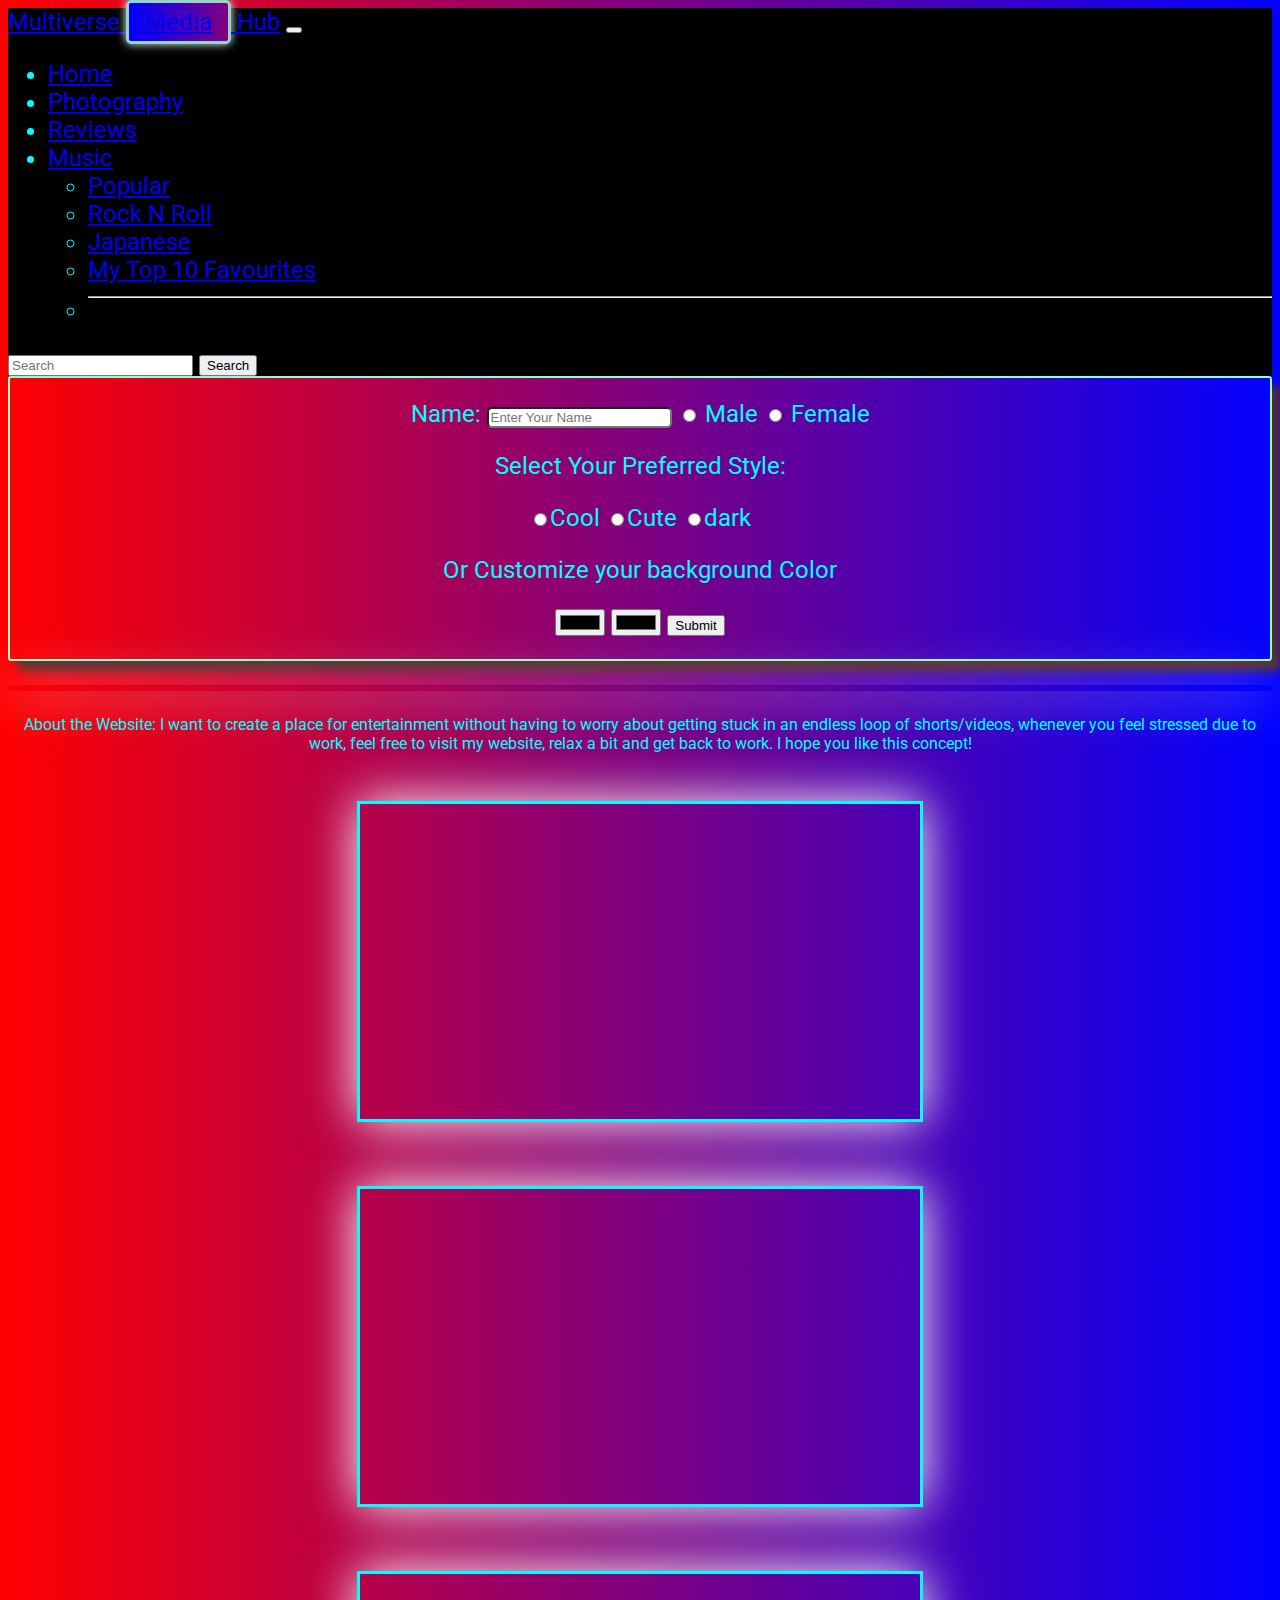
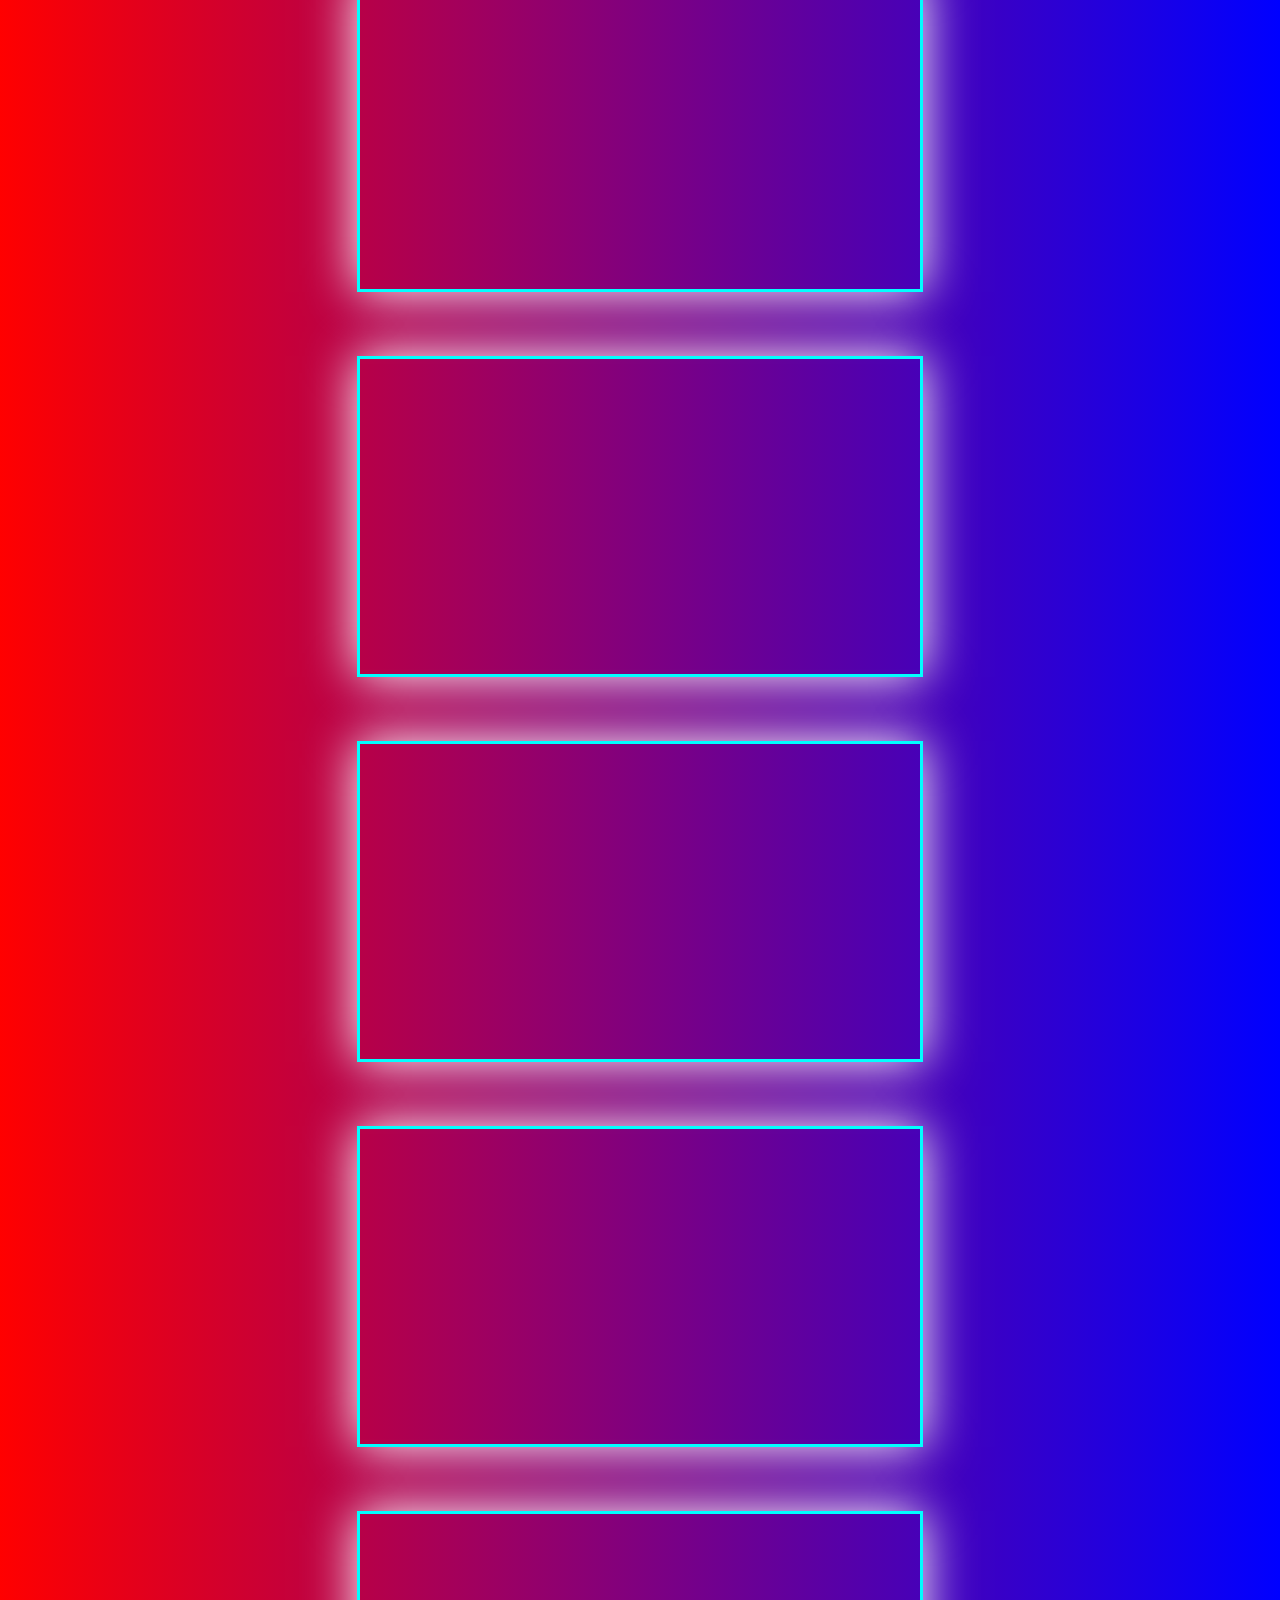
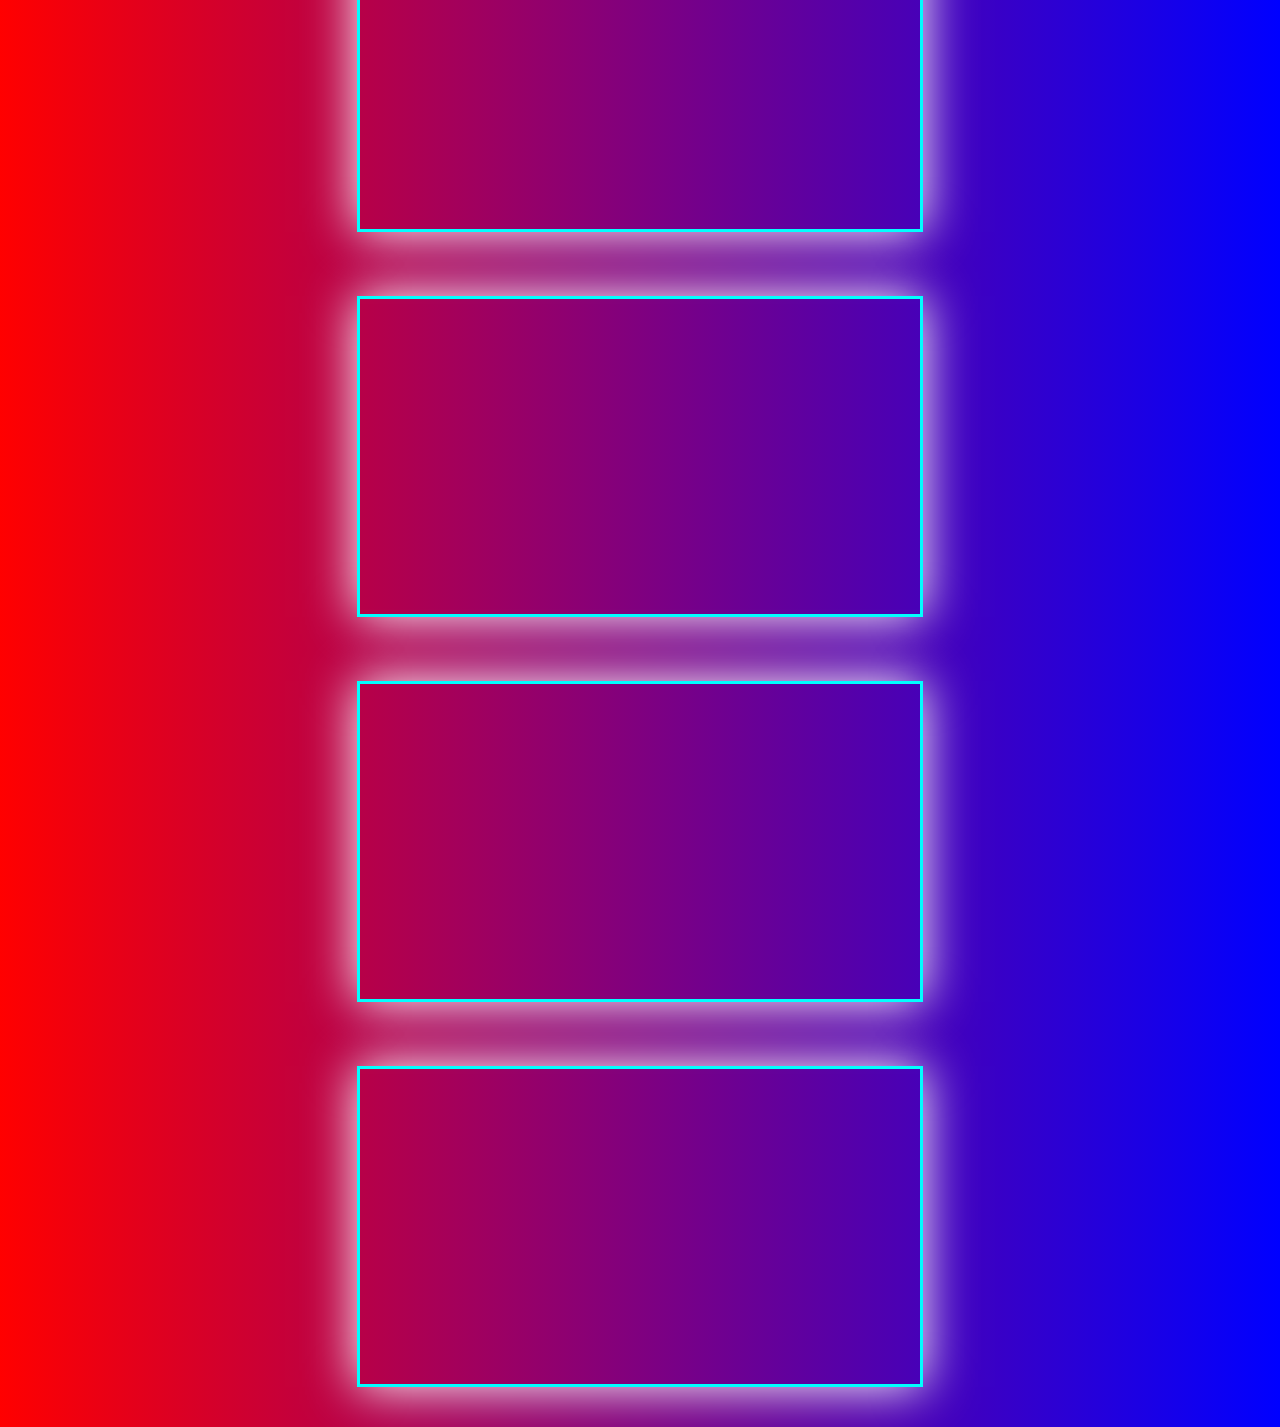
<file: bootstrap-project.html>
<!DOCTYPE html>
<html lang="en">
    <link href="https://cdn.jsdelivr.net/npm/bootstrap@5.3.0/dist/css/bootstrap.min.css" rel="stylesheet" integrity="sha384-9ndCyUaIbzAi2FUVXJi0CjmCapSmO7SnpJef0486qhLnuZ2cdeRhO02iuK6FUUVM" crossorigin="anonymous">
 <link href="styleTwo.css" rel="stylesheet" type="text/css">
<link rel="preconnect" href="https://fonts.googleapis.com">
<link rel="preconnect" href="https://fonts.gstatic.com" crossorigin>
<link href="https://fonts.googleapis.com/css2?family=Roboto&display=swap" rel="stylesheet">
<link href="https://fonts.googleapis.com/css2?family=Architects+Daughter&display=swap" rel="stylesheet">
<link href="https://fonts.googleapis.com/css2?family=Share+Tech+Mono&display=swap" rel="stylesheet">
 <head>
    <meta charset="UTF-8">
    <meta name="viewport" content="width=device-width, initial-scale=1.0">
    <title>Multiverse Media Hub</title>
</head>
<body>
    <nav class="navbar navbar-expand-lg bg-body-tertiary" data-bs-theme="dark">
        <div class="container-fluid">
          <a class="navbar-brand" href="#">Multiverse <span class="pgtitle">Media</span> Hub</a>
          <button class="navbar-toggler" type="button" data-bs-toggle="collapse" data-bs-target="#navbarSupportedContent" aria-controls="navbarSupportedContent" aria-expanded="false" aria-label="Toggle navigation">
            <span class="navbar-toggler-icon"></span>
          </button>
          <div class="collapse navbar-collapse" id="navbarSupportedContent">
            <ul class="navbar-nav me-auto mb-2 mb-lg-0">
              <li class="nav-item">
                <a class="nav-link active" aria-current="page" href="#">Home</a>
              </li>
              <li class="nav-item">
                <a class="nav-link" href="bootstrap-project-pages/photography.html">Photography</a>
              </li>
              <li class="nav-item">
                <a class="nav-link" href="bootstrap-project-pages/reviews.html">Reviews</a>
              </li>
              <li class="nav-item dropdown">
                <a class="nav-link dropdown-toggle" href="bootstrap-project-pages/music.html" role="button" data-bs-toggle="dropdown" aria-expanded="false">
                  Music
                </a>
                <ul class="dropdown-menu">
                  <li><a class="dropdown-item" href="bootstrap-project-pages/music-files/popular.html">Popular</a></li>
                  <li><a class="dropdown-item" href="bootstrap-project-pages/music-files/rocknroll.html">Rock N Roll</a></li>
                  <li><a class="dropdown-item" href="bootstrap-project-pages/music-files/japanese.html">Japanese</a></li>
                  <li><a class="dropdown-item" href="bootstrap-project-pages/music-files/top-ten.html">My Top 10 Favourites</a></li>
                  <li><hr class="dropdown-divider"></li>
                </ul>
              </li>
            </ul>
            <form class="d-flex" role="search">
              <input class="form-control me-2" type="search" placeholder="Search" aria-label="Search">
              <button class="btn btn-outline-success" type="submit">Search</button>
            </form>
          </div>
        </div>
      </nav>
    <div class="greetings-form"><form class="intro-form">
     Name: <input type="text" placeholder="Enter Your Name" id="username">
     <input type="radio" name="gender" id="male"> Male
     <input type="radio" name="gender" id="female"> Female
     <p>Select Your Preferred Style:</p>
     <input type="radio" name="font" class="font-cool">Cool
     <input type="radio" name="font" class="font-cute">Cute
     <input type="radio" name="font" class="font-none">dark
     <p>Or Customize your background Color</p>
     <input type="color" name="first-clr" id="first-color">
     <input type="color" name="second-clr" id="second-color">
      <button type="button" class="btn btn-info btn-lg" id="welcome-button">Submit</button></form>
    </div>
    <p id="welcome-message"></p>
    <p id="about-msg">About the Website: I want to create a place for entertainment without having to worry about getting stuck in an endless loop of shorts/videos, whenever you feel stressed due to work, feel free to visit my website, relax a bit and get back to work. I hope you like this concept!</p>
    <div class="youtube-videos">
      <iframe class="video-styling" width="560" height="315" src="https://www.youtube-nocookie.com/embed/4ptq4CE2pxA" title="YouTube video player" frameborder="0" allow="accelerometer; autoplay; clipboard-write; encrypted-media; gyroscope; picture-in-picture; web-share" allowfullscreen></iframe>
      <iframe class="video-styling" width="560" height="315" src="https://www.youtube-nocookie.com/embed/uYPbbksJxIg" title="YouTube video player" frameborder="0" allow="accelerometer; autoplay; clipboard-write; encrypted-media; gyroscope; picture-in-picture; web-share" allowfullscreen></iframe>
      <iframe class="video-styling" width="560" height="315" src="https://www.youtube.com/embed/k8YiqM0Y-78" title="YouTube video player" frameborder="0" allow="accelerometer; autoplay; clipboard-write; encrypted-media; gyroscope; picture-in-picture; web-share" allowfullscreen></iframe>
      <iframe class="video-styling" width="560" height="315" src="https://www.youtube.com/embed/9vIxi5XkQ8Y" title="YouTube video player" frameborder="0" allow="accelerometer; autoplay; clipboard-write; encrypted-media; gyroscope; picture-in-picture; web-share" allowfullscreen></iframe>
      <iframe class="video-styling" width="560" height="315" src="https://www.youtube.com/embed/I4rtcJnRd6s" title="YouTube video player" frameborder="0" allow="accelerometer; autoplay; clipboard-write; encrypted-media; gyroscope; picture-in-picture; web-share" allowfullscreen></iframe>
      <iframe class="video-styling" width="560" height="315" src="https://www.youtube.com/embed/C4Bf7PMFp-I" title="YouTube video player" frameborder="0" allow="accelerometer; autoplay; clipboard-write; encrypted-media; gyroscope; picture-in-picture; web-share" allowfullscreen></iframe>
      <iframe class="video-styling" width="560" height="315" src="https://www.youtube.com/embed/LmF2fITuMrc" title="YouTube video player" frameborder="0" allow="accelerometer; autoplay; clipboard-write; encrypted-media; gyroscope; picture-in-picture; web-share" allowfullscreen></iframe>
      <iframe class="video-styling" width="560" height="315" src="https://www.youtube.com/embed/ldUxhD0G0Oo" title="YouTube video player" frameborder="0" allow="accelerometer; autoplay; clipboard-write; encrypted-media; gyroscope; picture-in-picture; web-share" allowfullscreen></iframe>
      <iframe class="video-styling" width="560" height="315" src="https://www.youtube.com/embed/SWih3fGnQ7I" title="YouTube video player" frameborder="0" allow="accelerometer; autoplay; clipboard-write; encrypted-media; gyroscope; picture-in-picture; web-share" allowfullscreen></iframe>
      <iframe class="video-styling" width="560" height="315" src="https://www.youtube.com/embed/7HODuAFeM9Y" title="YouTube video player" frameborder="0" allow="accelerometer; autoplay; clipboard-write; encrypted-media; gyroscope; picture-in-picture; web-share" allowfullscreen></iframe>
      
    </div>
    <script src="https://cdn.jsdelivr.net/npm/bootstrap@5.3.0/dist/js/bootstrap.bundle.min.js" integrity="sha384-geWF76RCwLtnZ8qwWowPQNguL3RmwHVBC9FhGdlKrxdiJJigb/j/68SIy3Te4Bkz" crossorigin="anonymous"></script>
    <script src="bootstrap-project-pages/landing-page.js"></script>
  </body>
</html>
</file>
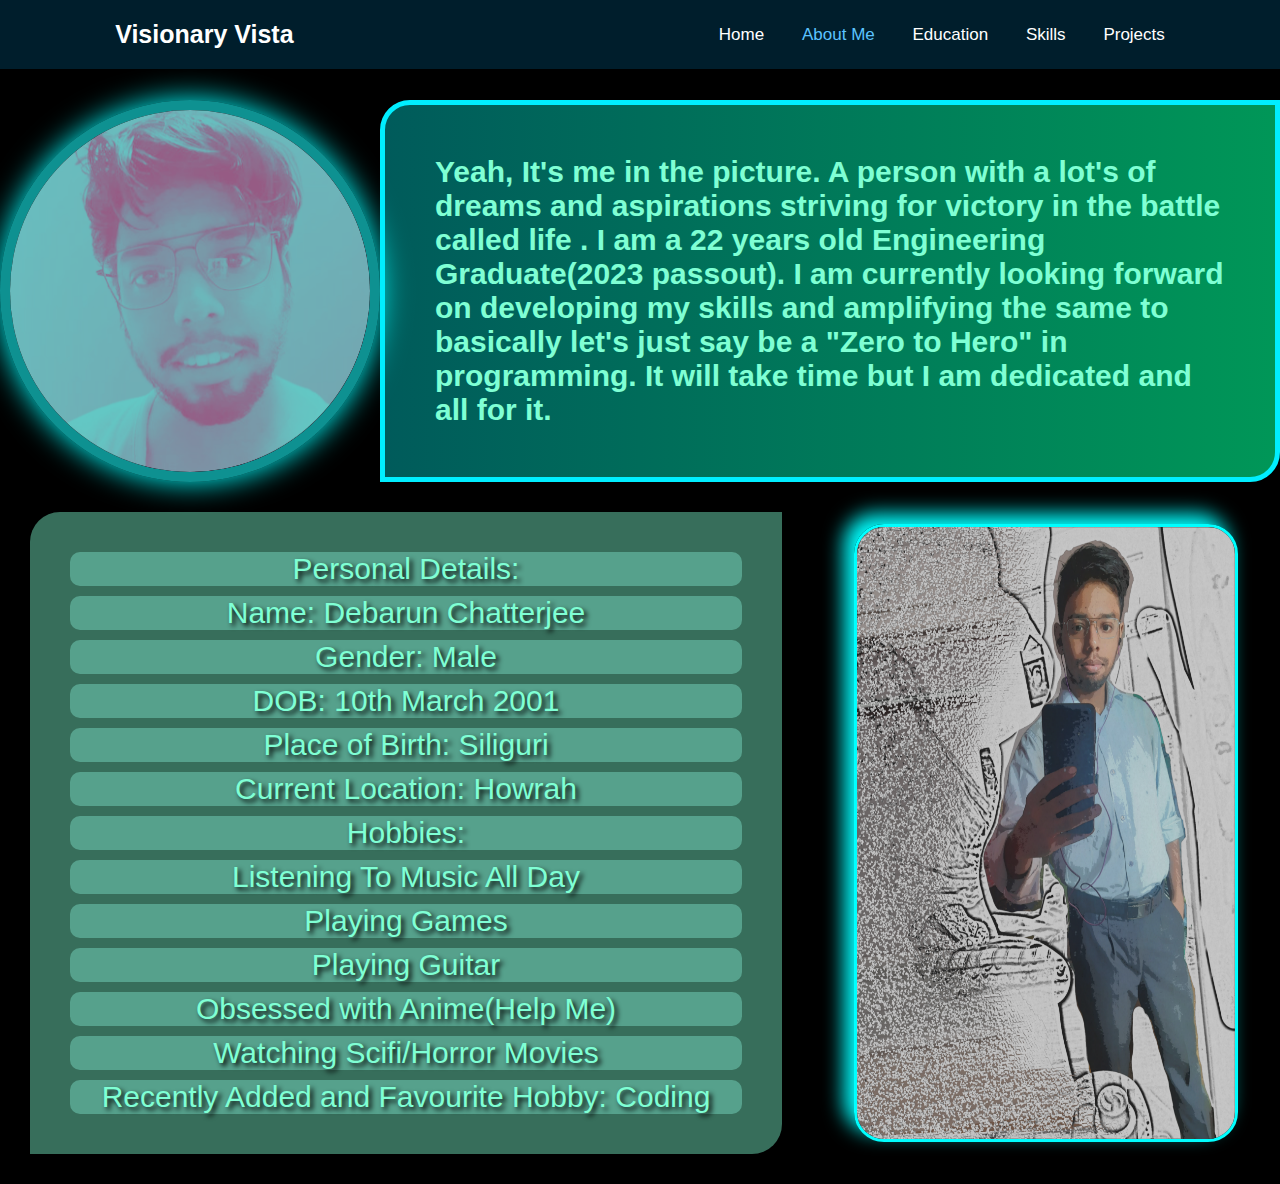
<file: aboutme/aboutme.html>
<!DOCTYPE html>
<html lang="en">
<head>
    <meta charset="UTF-8">
    <meta name="viewport" content="width=device-width, initial-scale=1.0">
    <title>Visionary Vista-About Me</title>
    <link href="../style.css" rel="stylesheet">
</head>
<body>
    <div class="nav-and-animation">
        <header class="header">
            <a href="#" class="logo">Visionary Vista</a>
            <div class='bx bx-menu-alt-left' id="menu-icon"></div>
            <nav class="navbar">
                <a href="../index.html" >Home</a>
                <a href="#" class="active">About Me</a>
                <a href="../education/education.html">Education</a>
                <a href="../skills/skills.html">Skills</a>
                <a href="../projects.html">Projects</a>
            </nav>
        </header>
    <div class="aboutme-alignment">
        <img class="aboutme-img" src="PicsArt_08-04-07.44.46.png">
        <h2>Yeah, It's me in the picture. A person with a lot's of dreams and aspirations striving for victory in the battle called life
            . I am a 22 years old Engineering Graduate(2023 passout). I am currently looking forward on developing my skills and amplifying
            the same to basically let's just say be a "Zero to Hero" in programming. It will take time but I am dedicated and all for it.
        </h2>
    </div> 
    </div>
    <div class="aboutme-flex">
    <ul class="aboutme-list"><li>Personal Details:<li>Name: Debarun Chatterjee</li>
        <li>Gender: Male</li>
    <li>DOB: 10th March 2001</li>
<li>Place of Birth: Siliguri</li>
<li>Current Location: Howrah</li>
<li>Hobbies:
    <li>Listening To Music All Day</li><li>Playing Games</li>
<li>Playing Guitar</li>
<li>Obsessed with Anime(Help Me)</li>
<li>Watching Scifi/Horror Movies</li>
<li>Recently Added and Favourite Hobby: Coding</li>
</ul>  
<img src="PicsArt_08-20-02.04.30.png">
</div>
</body>
</html>
</file>
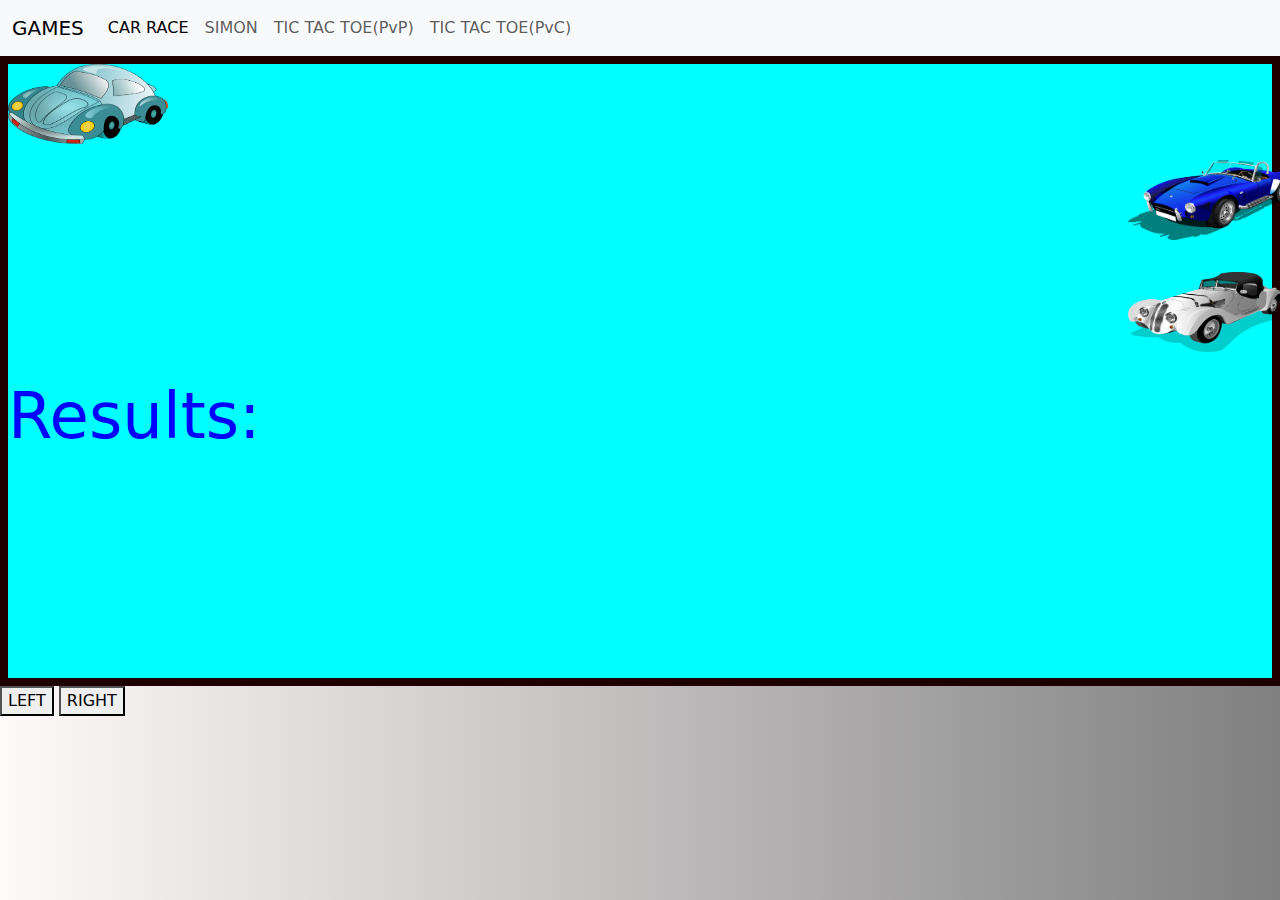
<file: bootstrap-project-pages/games.html>
<!DOCTYPE html>
<html lang="en">
<head>
    <meta charset="UTF-8">
    <meta name="viewport" content="width=device-width, initial-scale=1.0">
    <title>Games</title>
    <link href="games.css" rel="stylesheet" type="text/css">
    <link rel="preconnect" href="https://fonts.googleapis.com">
<link rel="preconnect" href="https://fonts.gstatic.com" crossorigin>
<link href="https://fonts.googleapis.com/css2?family=Share+Tech+Mono&display=swap" rel="stylesheet">
<link href="https://cdn.jsdelivr.net/npm/bootstrap@5.3.1/dist/css/bootstrap.min.css" rel="stylesheet">
</head>
<body>
    <nav class="navbar navbar-expand-lg bg-body-tertiary">
        <div class="container-fluid">
          <a class="navbar-brand" href="#">GAMES</a>
          <button class="navbar-toggler" type="button" data-bs-toggle="collapse" data-bs-target="#navbarNav" aria-controls="navbarNav" aria-expanded="false" aria-label="Toggle navigation">
            <span class="navbar-toggler-icon"></span>
          </button>
          <div class="collapse navbar-collapse" id="navbarNav">
            <ul class="navbar-nav">
              <li class="nav-item">
                <a class="nav-link active" aria-current="page" href="#">CAR RACE</a>
              </li>
              <li class="nav-item">
                <a class="nav-link" href="gameTwoFiles/Simon.html">SIMON</a>
              </li>
              <li class="nav-item">
                <a class="nav-link" href="gameThreeFiles/tictactoe.html">TIC TAC TOE(PvP)</a>
              </li>
              <li class="nav-item">
                <a class="nav-link" href="gameThreeFiles/tictactoe-comp.html">TIC TAC TOE(PvC)</a>
              </li>
            </ul>
          </div>
        </div>
      </nav>
    <div class="game-bg">
<img class="user-car" src="gameOneFiles/passenger-car-155267_1280.png" alt="image"><br/>
<img class="enemy-car-one" src="gameOneFiles/car-158795_1280.png" alt="image"><br/>
<img class="enemy-car-two" src="gameOneFiles/bmw-158703_1280.png" alt="image">
<p class="results">Results: </p>
</div>

<button class="left-btn">LEFT</button>   
<button class="right-btn">RIGHT</button>   
<!-- <button class="up-btn">UP</button>    -->
<!-- <button class="down-btn">DOWN</button>    -->
</body>
<script src="/bootstrap-project-pages/games.js"></script>
<script src="https://cdn.jsdelivr.net/npm/bootstrap@5.3.1/dist/js/bootstrap.bundle.min.js"></script>
</html>
</file>
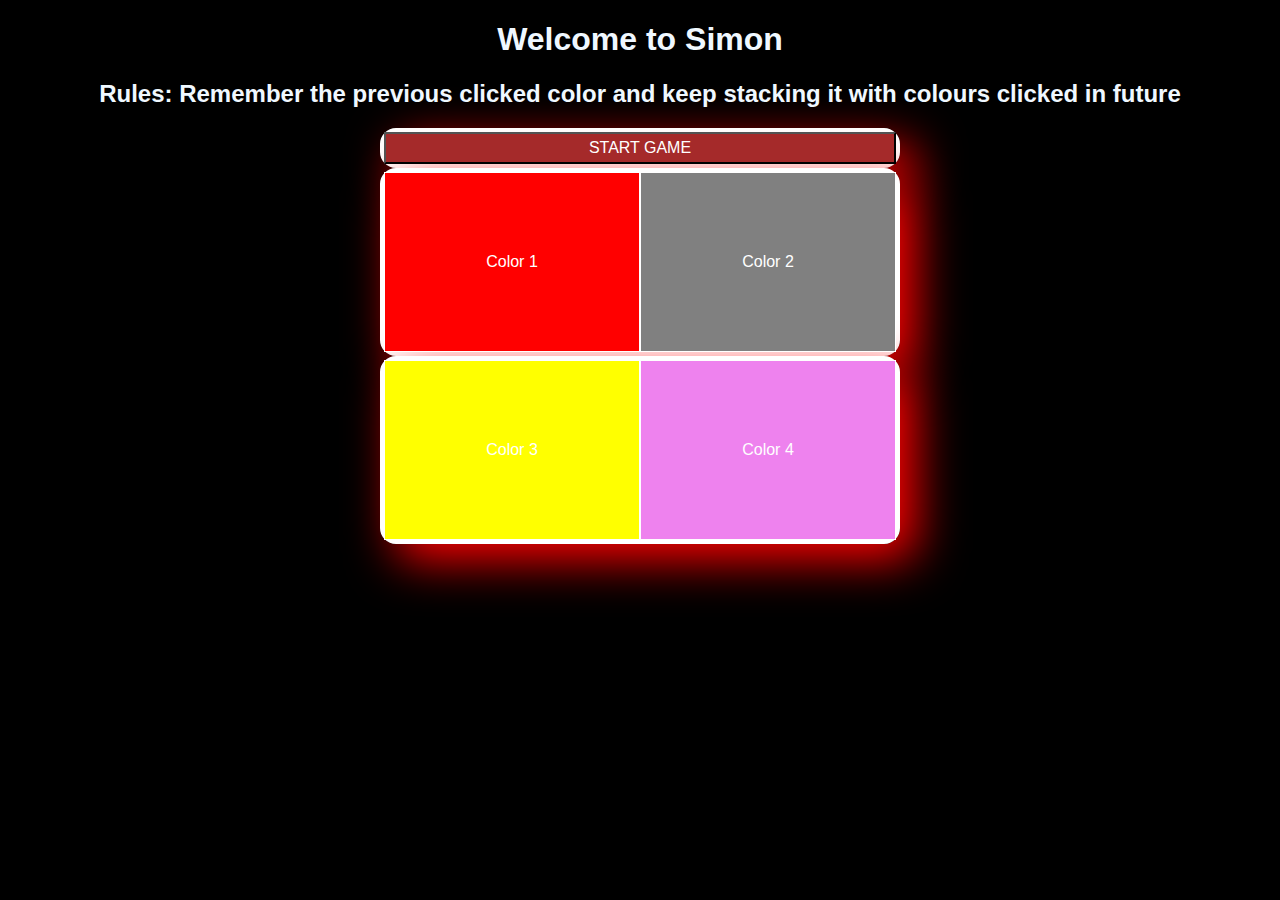
<file: bootstrap-project-pages/gameTwoFiles/Simon.html>
<!DOCTYPE html>
<html lang="en">
<head>
    <meta charset="UTF-8">
    <meta name="viewport" content="width=device-width, initial-scale=1.0">
    <title>Simon</title>
</head>
<body>
    <!DOCTYPE html>
<html lang="en">
<head>
    <meta charset="UTF-8">
    <meta name="viewport" content="width=device-width, initial-scale=1.0">
    <title>Simon Game</title>
    <link href="gameTwo.css" rel="stylesheet">
</head>
<body>
    <h1>Welcome to Simon</h1></p>
    <h2>Rules: Remember the previous clicked color and keep stacking it with colours clicked in future</h2></p>
   <div> <button class="start">START GAME</button></div>
    <div>
        
            <button class="color-one">Color 1</button>
            <button class="color-two">Color 2</button>
    </div>
    <div>    
        
            <button class="color-three">Color 3</button>
            <button class="color-four">Color 4</button>
        
    </div>
</body>
<script src="gameTwo.js"></script>
</html>
</body>
</html>
</file>
<file: styleTwo.css>
body{
    background-image: linear-gradient(90deg, red, blue);
    background-size: cover;
}
@keyframes video-background-shadow{
    from{
        box-shadow: 0 0 3rem rgb(76, 255, 195);
    }
    to{
        box-shadow: 0 0 3rem rgb(255, 115, 115);
    }
}
.navbar{
   background-color: black;
}
/* .container-fluid{
    background-color: rgb(85, 159, 189);
    
} */
.navbg{
    background-color: red;
}
body{
    font-family: 'Roboto', sans-serif;
    font-size: 1.5em;
}
.pgtitle{
    /* background-color: rgba(174, 250, 255, 0.452); */
    background-image: linear-gradient(90deg,blue,purple);
    padding: 0.3rem 1rem 0.3rem 1rem;
    border-radius: 0.3rem;
    border: 0.2rem solid rgb(152, 212, 199);
    box-shadow: 0 0 10px rgb(213, 255, 238);

}
.intro-form{
    /* background: rgb(255, 165, 165); */
    border: 2px solid rgb(146, 255, 204);
    border-radius:0.2rem;
    box-shadow: 10px 10px 10px rgb(85, 45, 45);
    padding:1.4rem;
    font-size:1.5rem;
    /* color: aqua; */
    /* font-family: Impact, Haettenschweiler, 'Arial Narrow Bold', sans-serif; */
    text-align: center;
}
@media(max-width:600px){
    .intro-form{
        font-size: 0.8rem;
    }
    .video-styling{
        width: 350px;
        height: 230px;
    }
}
@media(min-width:600px)and (max-width:1200px){
    .intro-form{
        font-size: 1.2rem;
    }
    .video-styling{
        width: 560px;
        height: 315px;
    }
}  


#welcome-message{
    border-radius: 0.3rem;
    box-shadow: 0 0 3rem white;
    padding: 0.2rem;
    text-align: center;
}
#about-msg{
    font-size: 1rem;
    text-align: center;
}
.youtube-videos{
    display: flex;
    flex-direction: column;
    justify-content: center;
    align-items: center;

}
.video-styling{
    border: 0.2rem solid aqua;
    box-shadow: 0 0 3rem white;
    margin:2rem;
    animation-name: video-background-shadow;
    animation-duration: 2s;
    animation-iteration-count: infinite;
}
</file>
<file: style.css>
*{
    margin:0;
    font-family:'Trebuchet MS', 'Lucida Sans Unicode', 'Lucida Grande', 'Lucida Sans', Arial, sans-serif;
    padding:0;
    box-sizing:border-box;
    text-decoration: none;
    border: none;
    outline: none;
    scroll-behavior: smooth;
}
body{
    background: black;
}
:root{
    --bg-color:rgb(56, 7, 7);
    --sec-bg-color:rgb(26, 24, 24);
    --text-color:white;
    --main-color:rgb(91, 195, 255);
}
.nav-and-animation{
    display:flex;
    justify-content: center;
    align-items: center;
    min-height: 50vh;
    background: black;
    color:var(--text-color);
}
.wrapper{
    display:flex;
}
.wrapper .firstText{
    font-size:70px;
    color:white;
}
.wrapper .secText{
    height:90px;
    line-height: 90px;
    overflow:hidden;
}
.secText li{
    position:relative;
    top:0;
    font-size:60px;
    color:aquamarine;
    list-style: none;
    padding:0px 10px;
    text-shadow: 0 0 10px #0ef;
    animation:slide 12s steps(4) infinite, colorful, 6s infinite ;
}
.main-pg-img{
    width:30vw;
    height:100vh;
    border: 0.5rem solid rgb(68, 255, 246);
    border-radius: 0.3rem;
    box-shadow: 1rem 1rem 3rem rgb(67, 180, 255);
    animation-name: main-img-animation;
    animation-duration: 4s;
    animation-iteration-count: infinite;
}
@keyframes slide{
    100%{
        top:-360px;
    }
}
@keyframes colorful{
    100%{
        filter:hue-rotate(360deg);
    }
}
.secText li span{
    position:relative;
}
.secText li span::before{
    content: '';
    position: absolute;
    left:0;
    width:600px;
    height:90px;
    background:black;
    border-left: 2px solid #0ef;
    animation: typing 1.5s steps(18) infinite alternate;
}
@keyframes typing{
    100% {
        left: 100%;
        margin: 0 -35px 0 25px;
    }
}
html{
    font-size:62.5%;
    overflow-x:hidden;
}
.header{
    position:fixed;
    top:0;
    left:0;
    width:100%;
    padding:2rem 9%;
    background:rgb(0, 30, 44);
    display:flex;
    justify-content: space-between;
    align-items: center;
    z-index:100;
}
.logo{
    font-size:2.5rem;
    color:var(--text-color);
    font-weight: 600;
}
.navbar a{
  font-size: 1.7rem;
  color: var(--text-color);
  font-weight: 500;
  margin-left: 3.5rem;
  transition: .3s;
}
.navbar a:hover,
.navbar a.active{
    color:var(--main-color);
}
#menu-icon{
   font-size:3.6rem;
   cursor:pointer;
   display:none;
}
#footer{
    /* color:rgb(216, 252, 255); */
    background-color: rgb(122, 255, 255);
    border-radius: 3rem;
    padding:0.5rem 0.5rem 0 0.5rem;
    border-color: blue;
    border-style:double;
    font-size: 5rem;
    animation-name: footer-animation;
    animation-duration: 1s;
    animation-iteration-count: infinite;
    margin:2rem;
}
@keyframes footer-animation{
    from{
        box-shadow: 0 0 3rem blue;
    }
    to{
        box-shadow:0 0 3rem rgb(98, 237, 255);
    }

}
@keyframes main-img-animation{
    from{
        box-shadow: 1rem 1rem 3rem rgb(67, 180, 255);
        opacity: 100%;
    }
    to{
        box-shadow: -1rem -1rem 3rem rgb(0, 187, 156);
        opacity: 30%;
    }

}
.intro{
    background-color: rgb(0, 0, 0);
    height: 100vh;
    width: 100vw;
    color: #0ef;
    padding-left: 2rem;
    padding-right: 2rem;
    display: flex;
    flex-direction: row;
}
@keyframes intro-animation{
    from{
        background: linear-gradient(90deg,rgb(0, 57, 71),rgba(255, 255, 255, 0)) ;
        border:0.3rem solid rgb(158, 224, 255);
        box-shadow: 0.5rem 0.5rem 1rem aqua;
    }
    to{
        background: linear-gradient(90deg,rgba(0, 54, 63, 0),rgb(0, 43, 71));
        border:0.3rem solid rgba(0, 255, 234, 0.493);
        box-shadow: -0.5rem -0.5rem 1rem rgba(0, 255, 255, 0.377);
    }
}
.intro h2{
    background: linear-gradient(90deg,rgb(0, 57, 71),rgba(0, 102, 85, 0));
    height: 100vh;
    width:100vw;
    padding: 4rem;
    font-size: 4rem;
    text-align: center;
    justify-content: center;
    animation-name: intro-animation;
    animation-duration: 4s;
    animation-iteration-count: infinite;
    margin-right: 2rem;
}
@keyframes intro-content{
    from{
        box-shadow: 0.5rem 0.5rem 1rem aqua;
        font-size: 0;
        color: red;
        background: rgba(243, 241, 241, 0.815);
    }
    to{
        box-shadow: -0.5rem -0.5rem 1rem rgba(0, 255, 255, 0.377);
        font-size:inherit;
        color: rgb(44, 255, 174);
        background: rgba(0, 255, 200, 0.219);
    }
}
.intro h2 p{
    background: rgba(0, 255, 200, 0.219);
    animation-name: intro-content;
    animation-duration: 2s;
    padding:4rem;
    border-radius: 0.5rem;
    box-shadow: -0.5rem -0.5rem 1rem rgba(0, 255, 255, 0.377);
    overflow: hidden;
    margin-top: 4rem;
    color: rgb(44, 255, 174);
    /* animation-iteration-count: infinite; */
}
@media (max-width:1000px){
    .secText li{
        font-size: 30px;
    }
    .wrapper .firstText{
        font-size: 30px;
        padding:2.65rem 0rem 0rem 0rem;
    }
    #footer{
        font-size:2rem;
    }
    .main-pg-img{
        width:30vw;
        height: 100vh;
        border: 0.35rem solid rgb(68, 255, 246);
    }
    .intro h2{
        font-size: 2.5rem;
    }
}
@media (max-width:600px){
    .secText li{
        font-size: 20px;
    }
    .wrapper .firstText{
        font-size: 20px;
        padding:3.3rem 0rem 0rem 0rem;
    }
    #footer{
        font-size:2rem;
    }
    .main-pg-img{
        width:60vw;
        height: 100vh;
        border: 0.2rem solid rgb(68, 255, 246);
    }
    .intro{
        flex-direction: column;
        align-items: center;
    }
    .intro h2{
        font-size: 2rem;
    }
}
.aboutme-img{
    border: 1rem solid rgba(25, 255, 255, 0.568);
    border-radius: 50%;
    box-shadow: 0 0 3rem aqua;
    animation: 3s infinite border-aboutimg;
    margin-top: 10rem;
    width:30vw;
}
@keyframes border-aboutimg{
    from{
        box-shadow: 0 0 3rem aqua;
    }
    to
    {
        box-shadow: 0 0 7rem rgb(0, 204, 160);  
    }
}
.aboutme-alignment{
    display: flex;
    flex-direction: row;
}
.aboutme-alignment h2{
    margin-top: 10rem;
    font-size: 3rem;
    padding: 5rem;
    border: 0.5rem solid#0ef;
    border-radius: 3rem 0 3rem 0;
    color:aquamarine;
    background-image: linear-gradient(90deg,rgba(0, 255, 255, 0.356),rgba(0, 218, 127, 0.692));
    cursor:default;
}
.aboutme-list{
    font-size: 3rem;
    color: aquamarine;
    background-color: rgba(127, 255, 212, 0.432);
    text-align: center;
    text-shadow: 0.3rem 0.3rem 0.5rem rgb(0, 0, 0);
    border-radius: 3rem 0 3rem 0;
    margin:3rem;
    list-style-type: none;
    padding: 3rem;
    cursor:default;
    width: 70vw;
    
}
.aboutme-list li{
    background: rgba(144, 255, 231, 0.356);
    margin: 1rem;
    border-radius: 1rem;
}
.aboutme-list li:hover{
    background: rgba(2, 116, 116, 0.356);
    margin: 1rem;
    border-radius: 1rem;
    cursor:default;
    color: aqua;
}
.aboutme-flex{
    display: flex;
}
.aboutme-flex img{
    width: 30vw;
    margin:4.2rem;
    border:0.3rem solid aqua;
    border-radius: 3rem;
    box-shadow: -1rem -1rem 2rem aqua;
}
@media(max-width:600px){
.aboutme-list,.aboutme-alignment h2{
    font-size: 1.5rem;
    padding: 1rem;
    border-width: 0.1rem;
    margin-left: auto;
    margin-right: auto;
}
.aboutme-flex img{
    width: 0vw;
    border: 0rem;
    margin: 0;
}
}
/* skills */
.skill-meter-margin-first{
    margin-top: 15rem;
}
.skill-meter-margin-others{
    margin-top:5rem;
}
.skill-meter{
    border:0.1rem solid aqua;
    border-radius: 3rem;
    color: aquamarine;
    font-size: 1vw;
    padding: 0 0 0rem 0.5rem;
    width: 70vw;
    margin-left: auto;
    margin-right: auto;
    list-style-type:none;
}
.skill-meter span{
    background-color: rgba(0, 238, 255, 0.295);
    color: rgb(0, 255, 149);
    border-radius: 3rem;
    padding: 1rem;
    border:0.3rem solid aqua;
}
@media (max-width:600px) {
.skill-meter-margin-others{
    margin-top: 2rem;
}
.skill-meter{
    font-size: 1.5vw;
}
}

/* education */
.education-list{
    color: #0ef;
    background-color: rgba(72, 255, 194, 0.205);
    font-size: 3rem;
    border: 0.2rem solid aqua;
    border-radius: 1.5rem 0 1.5rem 0;
    padding: 2rem;
    list-style-type: none;
    margin: 1rem;
    display: flex;
    flex-direction: column;
    margin-top: 12rem;
    align-items: center;
}
.education-list li img{
    margin-top: 1rem;
    width: 50vw;
    height: 50vh;
    border: 0.5rem solid aqua;
    border-radius: 5rem;
    animation: 3s infinite border-aboutimg;
}
.education-list li:first-child{
    margin-top: 1rem;
}
@media(max-width:600px){
    .education-list{
        font-size: 2rem;
    }
    .education-list li img{
        border-width: 0.2rem;
        width: 70vw;
        height: 50vh;
    }
}
</file>
<file: bootstrap-project-pages/games.css>
body{
    background: linear-gradient(90deg,rgb(255, 250, 250),grey);
    color:rgb(15, 243, 156);
    font-family: 'Share Tech Mono', monospace;
    font-size: 3rem;
}
.game-bg{
    height: 70vh;
    width:70wv;
    background-color: aqua;
    border: 0.5rem solid rgb(31, 0, 0); 
}
.user-car{
width:10rem;
height:5rem;
}
.enemy-car-one{
    width:10rem;
    height:5rem;
    animation-name:arrow-animation;
    animation-duration: 25s;
    animation-iteration-count: 1;
    margin: 1rem;
    margin-left: 70rem;
    }
.enemy-car-two{
    width:10rem;
    height:5rem;
    animation-name:arrow-animation;
    animation-duration: 20s;
    animation-iteration-count: 1;
    margin: 1rem;
    margin-left: 70rem;
}

@keyframes arrow-animation{
from{
    margin-left: 0rem;
}
to{
margin-left: 70rem;
}
}
.results{
    color:blue;
    font-size: 4rem;
}
@media(max-width:600px){
    .results{
        font-size: 1rem;
    }
    .enemy-car-one,.enemy-car-two,.user-car{
        width: 3rem;
        height:2rem;
    }
    .enemy-car-one{
        animation-duration: 50s;
    }
    .enemy-car-two{
        animation-duration: 40s;
    }
}
</file>
<file: bootstrap-project-pages/gameTwoFiles/gameTwo.css>
body{
    background-color: black;
    color: aliceblue;
    font-family: 'Trebuchet MS', 'Lucida Sans Unicode', 'Lucida Grande', 'Lucida Sans', Arial, sans-serif;
    text-align: center;
}
div{
width:40vw;
margin: auto;
display: flex;
}
button{
    font-size: 3rem;
    color: white;
}
.color-one{
    background-color: red;
    border:0.1rem solid rgb(255, 255, 255);
}
.color-two{
    background-color: grey;
    border:0.1rem solid rgb(255, 255, 255);
}
.color-three{
    background-color: yellow;
    border:0.1rem solid rgb(255, 255, 255);
}
.color-four{
    background-color: violet;
    border:0.1rem solid rgb(255, 255, 255);
}
div{
margin: auto;
}
div button{
width:20vw;
height: 20vh;
font-size: 1rem;

}
div .start{
margin-left: auto;
margin-right: auto;
height: 2rem;
width: 40vw;
background-color: brown;

}
div{
    border:0.3rem solid rgb(255, 255, 255);
    box-shadow: 1rem 1rem 3rem red;
    border-radius: 1rem;
}
</file>
